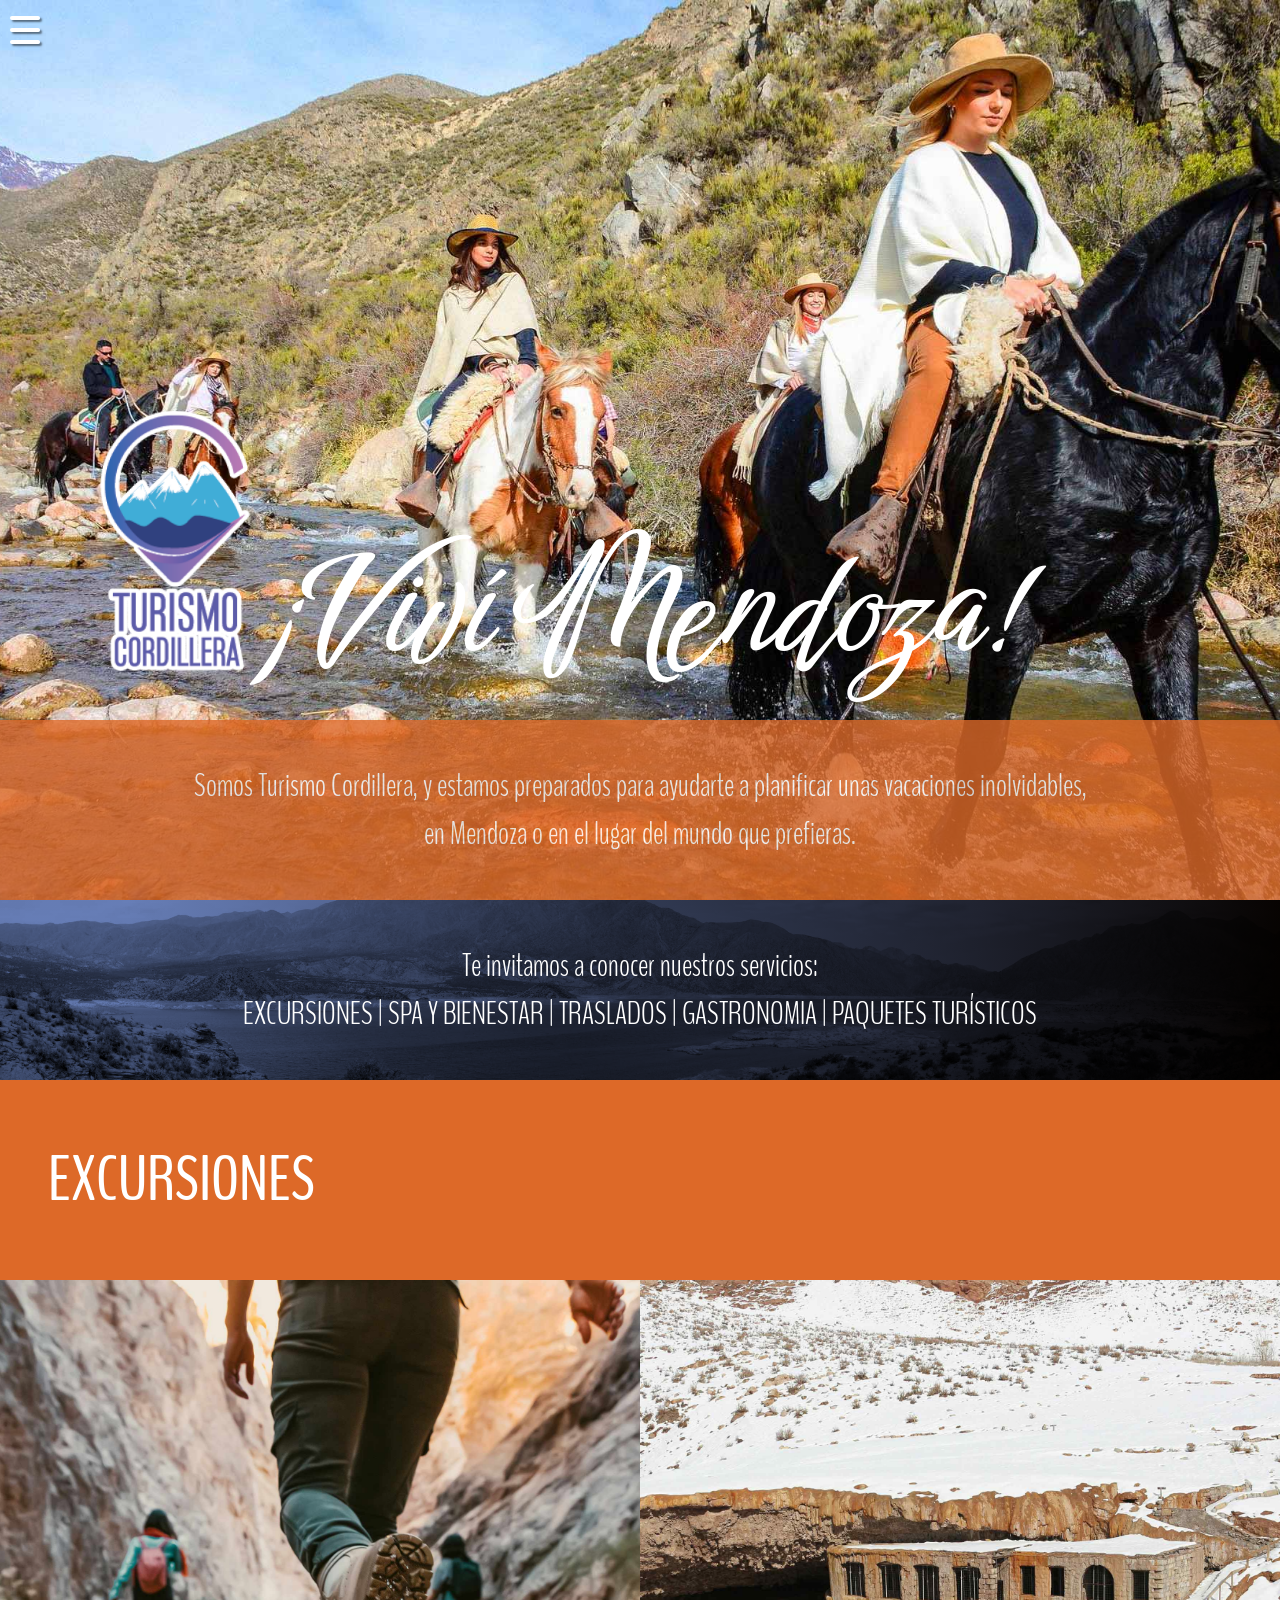
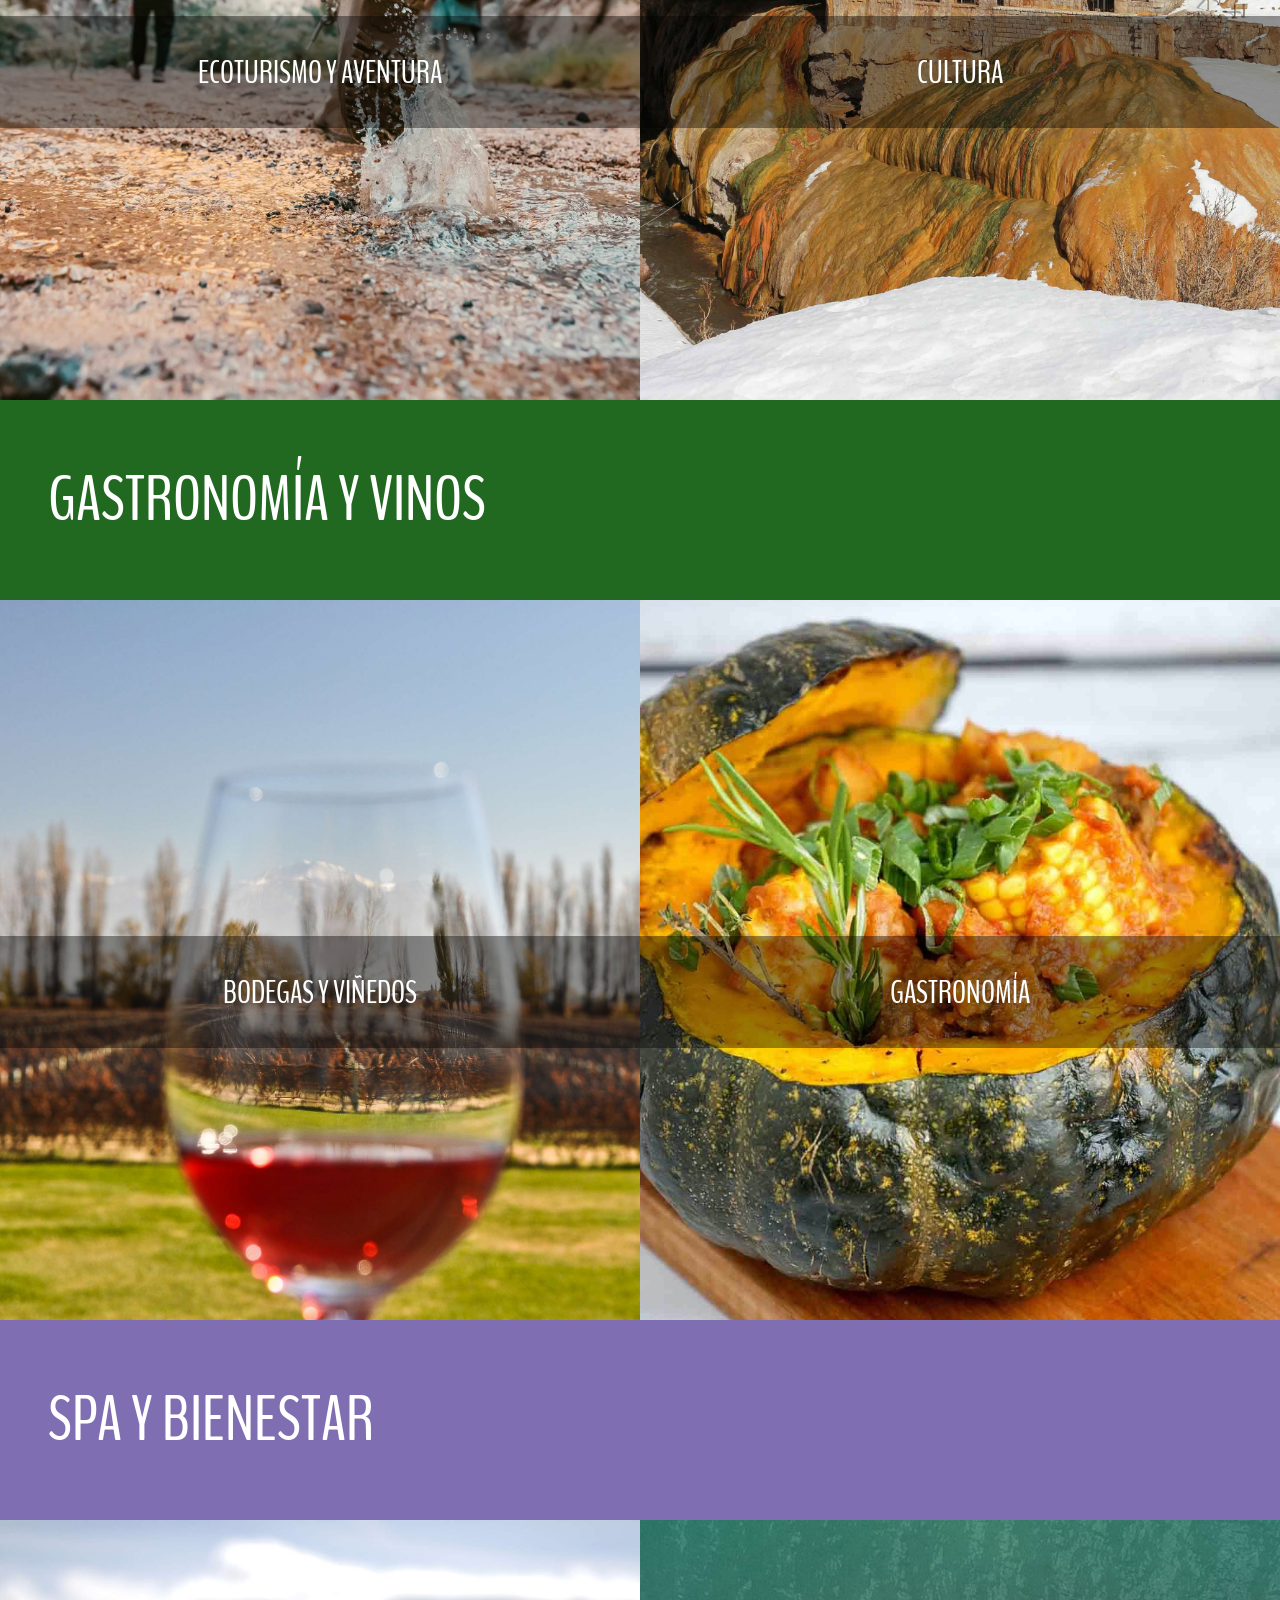
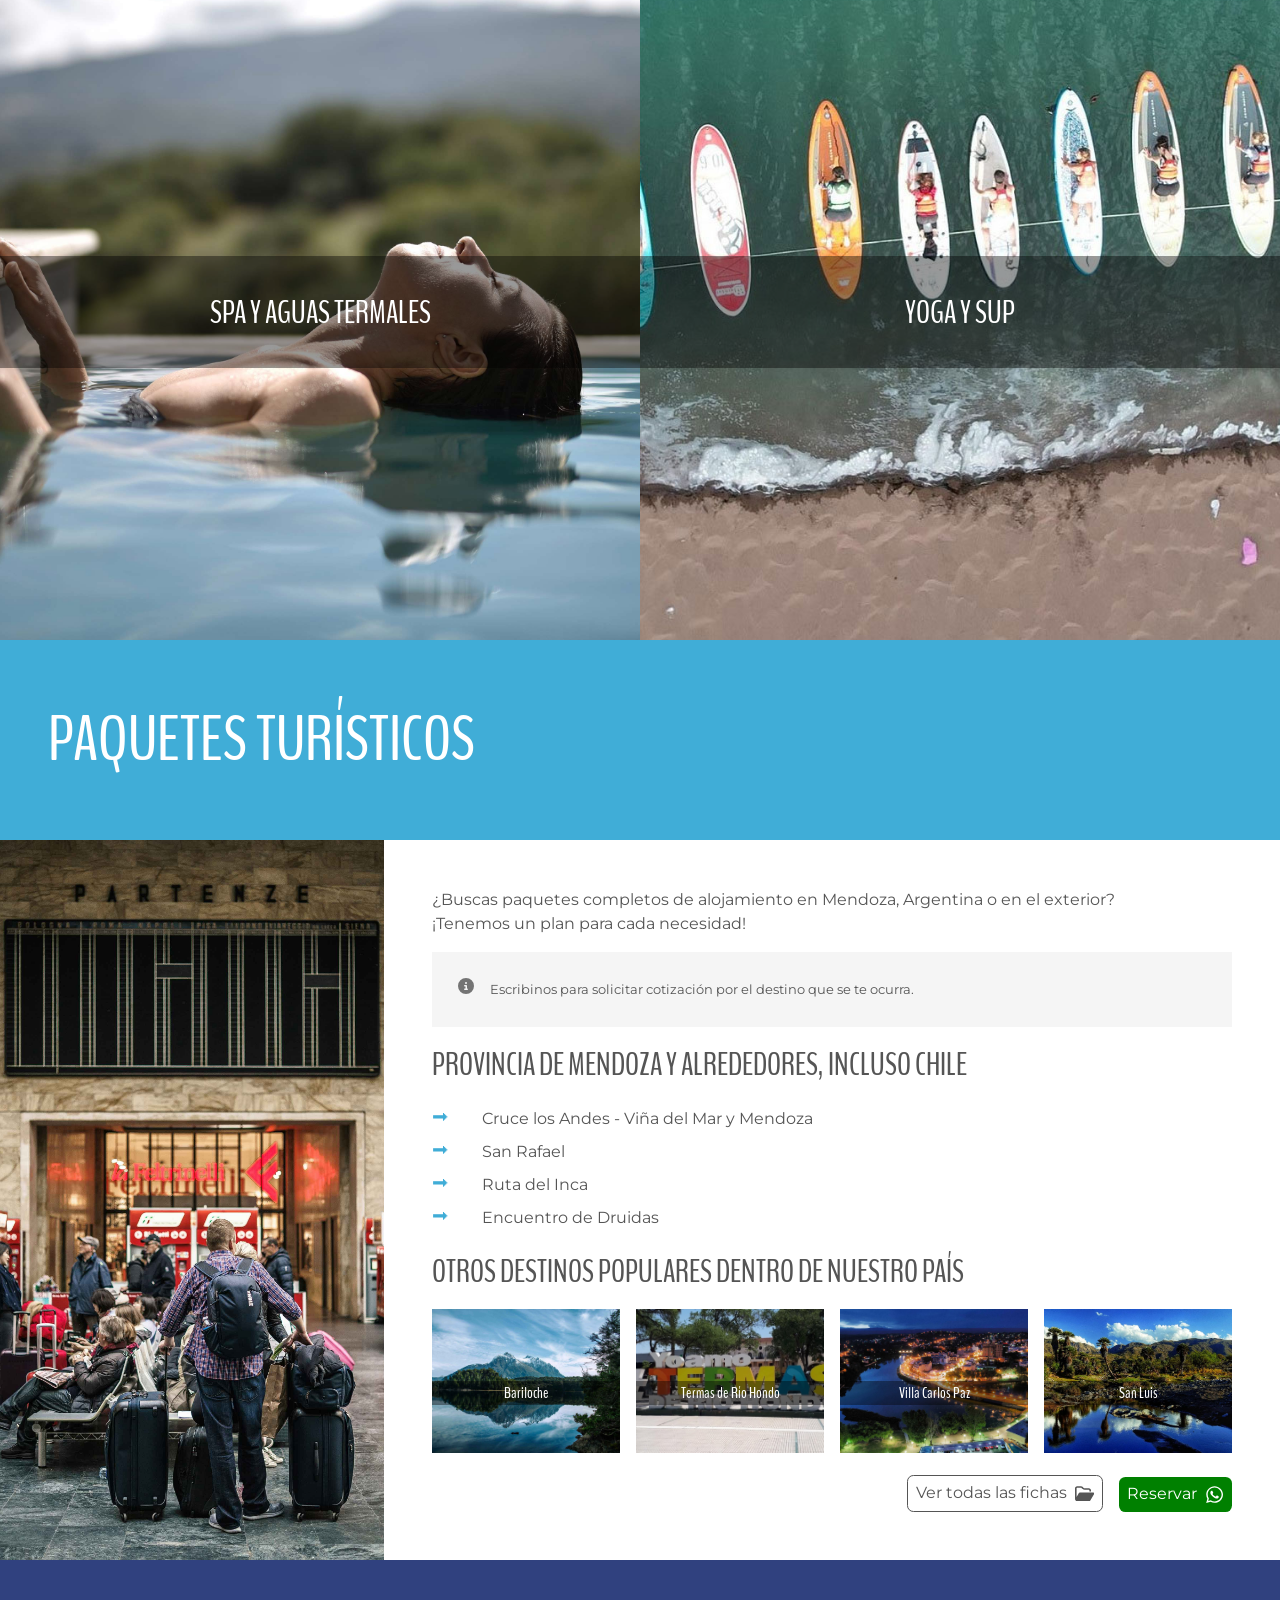
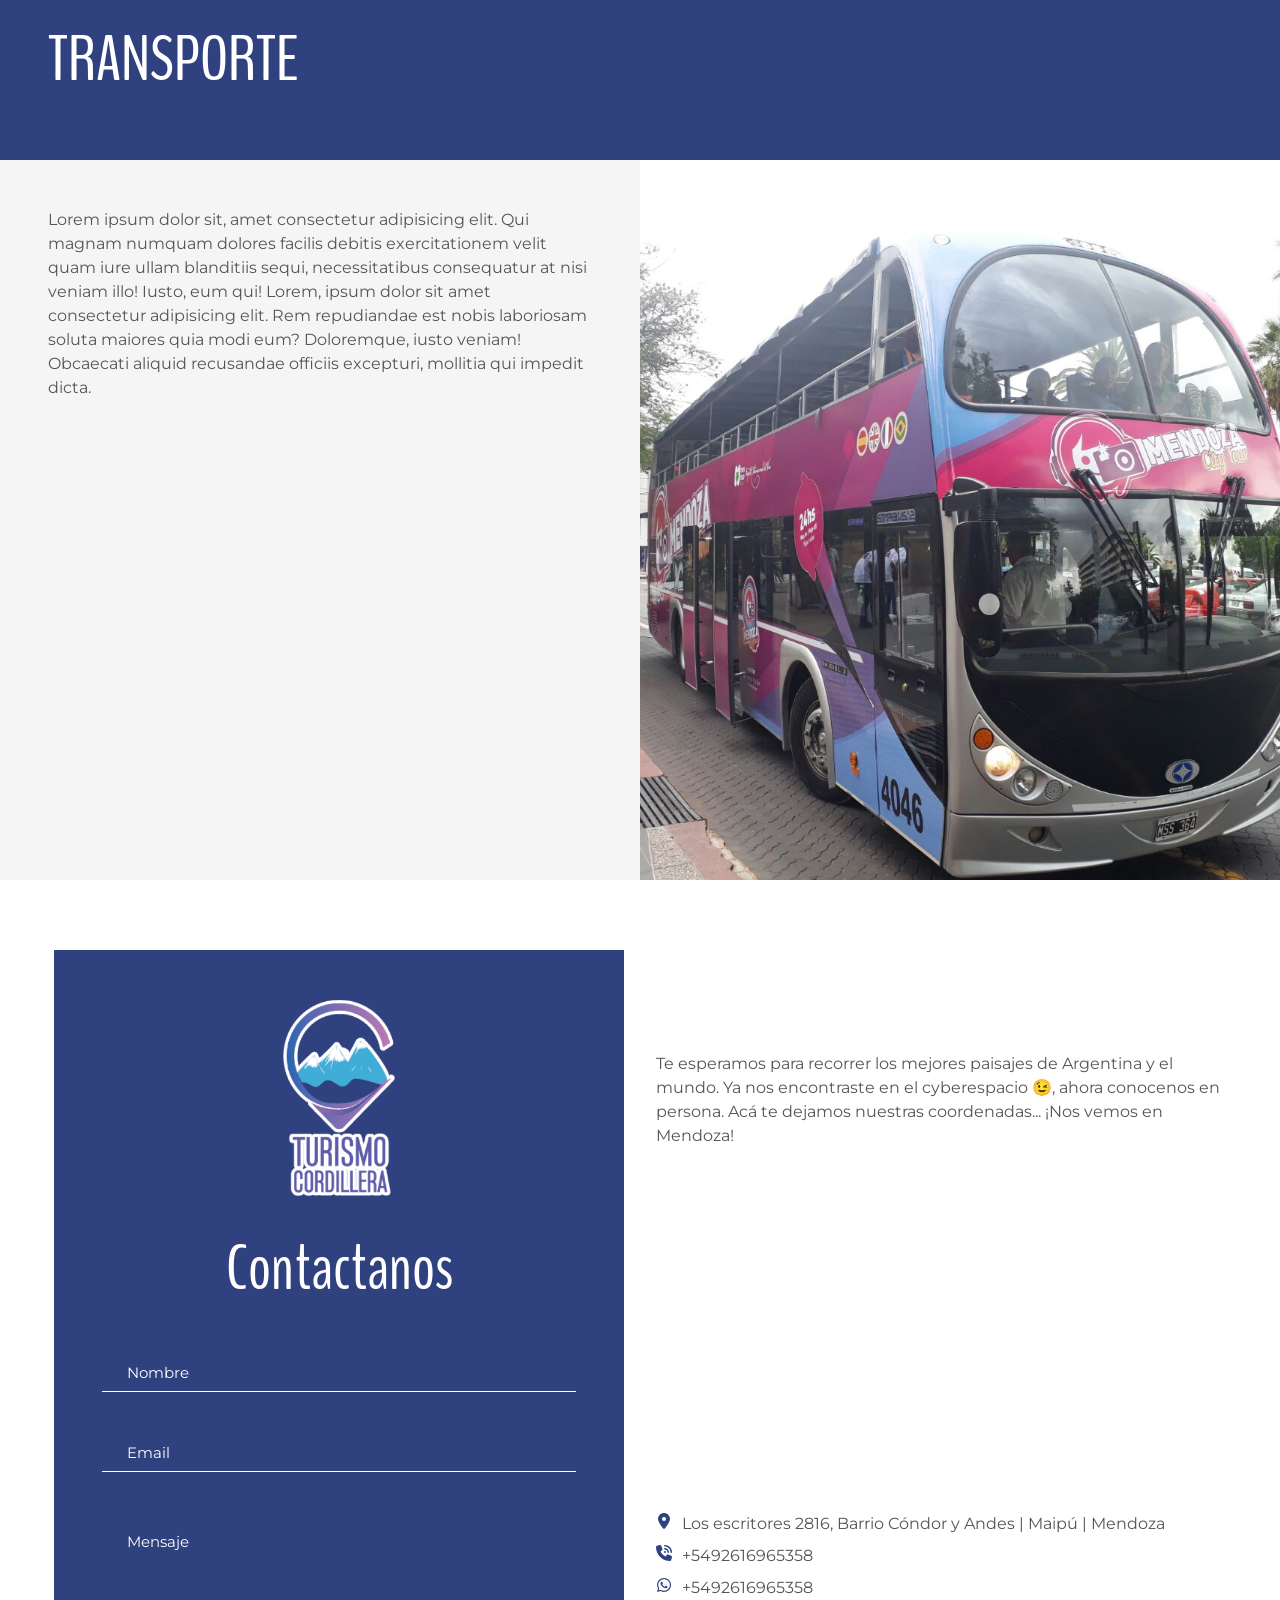
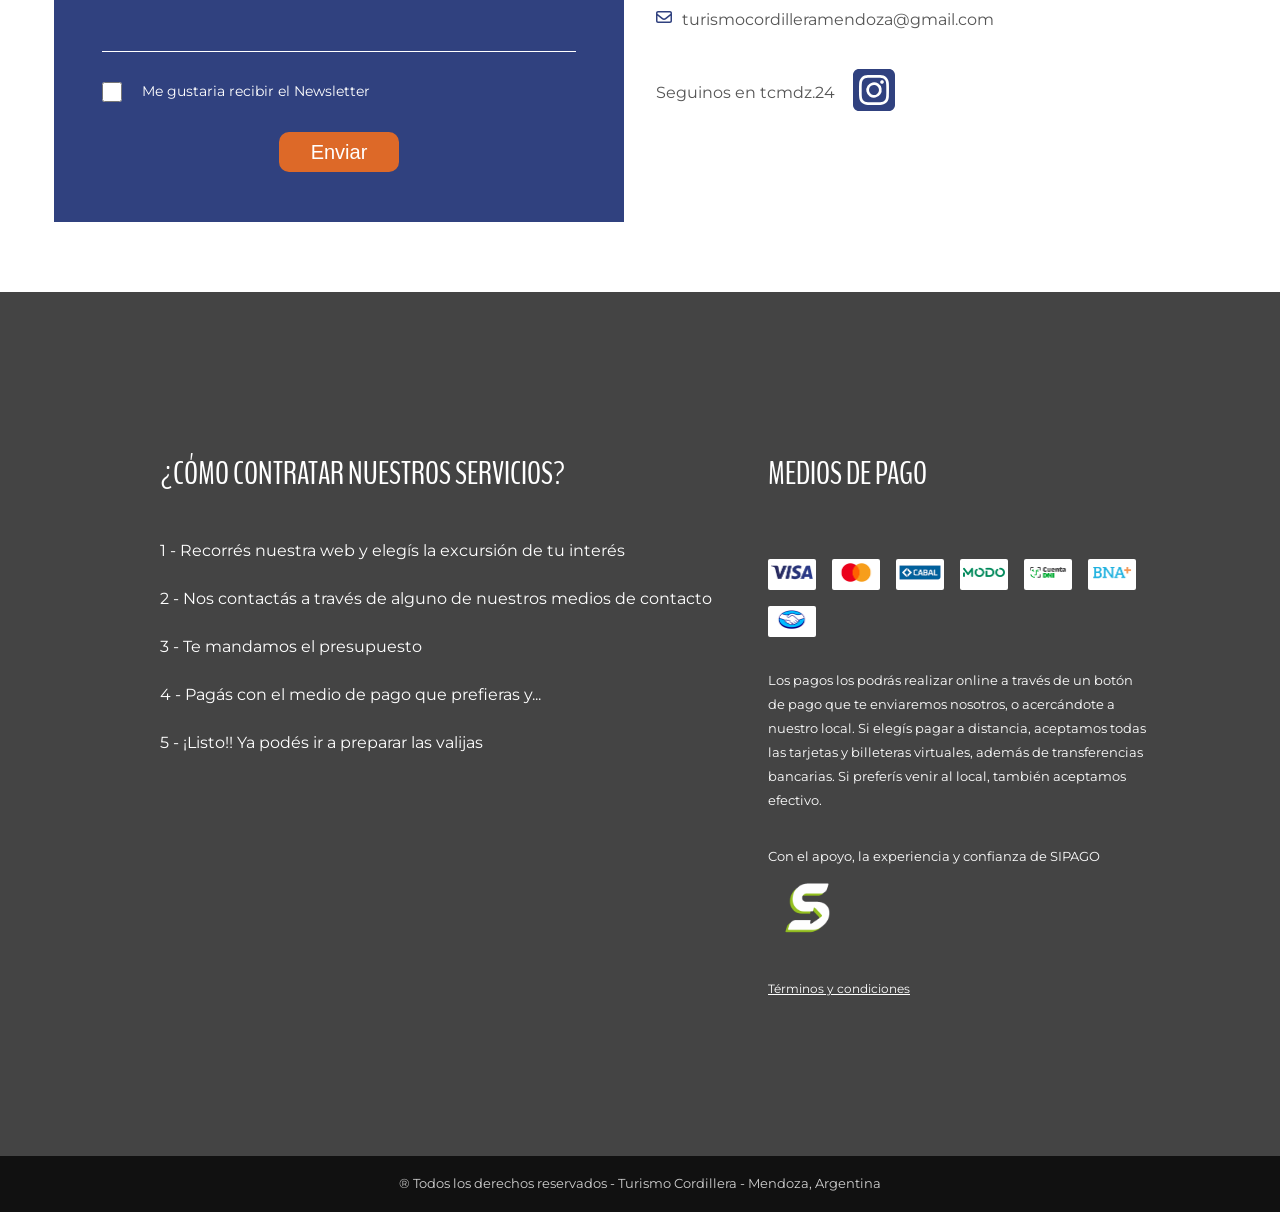
<file: TurismoCordillera-mobile/index.html>
<!DOCTYPE html>
<html lang="en">

<head>
    <meta charset="UTF-8">
    <meta name="viewport" content="width=device-width, initial-scale=1.0">
    <link rel="preconnect" href="https://fonts.googleapis.com">
    <link rel="preconnect" href="https://fonts.gstatic.com" crossorigin>
    <link
        href="https://fonts.googleapis.com/css2?family=BenchNine:wght@300;400;700&family=Montserrat&family=Birthstone+Bounce:wght@400;500&display=swap"
        rel="stylesheet">
    <title>Turismo Cordillera</title>
    <link rel="stylesheet" href="./styles/general.css">
    <link rel="stylesheet" href="./styles/index.css">
</head>

<body>

    <nav class="modal-menu" id="modal-menu">
        <div class="cerrar-menu" id="cerrar-menu">
            <div></div>
            <div></div>
        </div>
        <ul class="nav">
            <li><a href="#top">inicio</a></li>
            <li><a href="#excursiones">excursiones</a></li>
            <li><a href="#gastronomia"></i>gastronomía</a></li>
            <li><a href="#spa">spa</a></li>
            <li><a href="#paquetes">paquetes</a></li>
            <li><a href="#traslados">transporte</a></li>
            <li><a href="#contacto">contacto</a></li>
        </ul>
    </nav>

    <div class="container" id="top">
        <div class="abrir-menu" id="abrir-menu">
            <div></div>
            <div></div>
            <div></div>
        </div>

        <section class="hero">
            <div class="hero__item hero__item-sup">
                <h1>¡Viví Mendoza!</h1>
            </div>
            <div class="hero__item hero__item-inf">

                <p>Somos Turismo Cordillera, y estamos preparados para ayudarte a planificar unas vacaciones
                    inolvidables, <br>en Mendoza o en el lugar del mundo que prefieras.</p>

            </div>
        </section>
        <section class="intro">
            <div class="intro__content">
                <p>Te invitamos a conocer nuestros servicios:</p>
                <p><a href="#excursiones">EXCURSIONES</a> | <a href="#spa">SPA Y BIENESTAR</a> | <a
                        href="#traslados">TRASLADOS</a> | <a href="#gastronomia">GASTRONOMIA</a> | <a
                        href="#paquetes">PAQUETES
                        TURÍSTICOS</a></p>
            </div>
        </section>
        <div id="subir" class="invisible">
            <a href="#top" role="button" aria-label="Scroll to top">
                <svg class="icon">
                    <use href="./assets/icons/iconos.svg#icon-chevron"
                        xlink:href="./assets/icons/iconos.svg#icon-chevron"></use>
                </svg>
            </a>
        </div>
        <!-- ================EXCURSIONES ====================-->
        <section class="apartados" id="excursiones">
            <div class="apartados__titulo apartados__titulo-excursiones">
                <h2>EXCURSIONES</h2>
            </div>
            <div class="apartados__cajas">
                <!-- ================ECOTURISMO Y AVENTURA - ABRE VENTANA DE LA DERECHA ====================-->
                <div class="apartados__item apartados__overlay apartados__item--izquierda trecking">
                    <div class="apartados__h3">
                        <h3>Ecoturismo y aventura</h3>
                    </div>
                    <div class="item__overlay">
                        <div class="icono"><svg class="icon icon-footprints">
                                <use href="./assets/icons/iconos.svg#icon-footprints"
                                    xlink:href="./assets/icons/iconos.svg#icon-footprints"></use>
                            </svg></div>
                        <p>Recorré hermosos senderos y enfrentá nuevos desafíos en la naturaleza con nuestras
                            excursiones de trekking y aventura.</p>
                        <div class="vermas__p--derecha"><button class="vermas vermas__derecha" id="vertrecking">Ver
                                más [+]</button>
                        </div>
                    </div>
                </div>
                <!-- ================EXCURSIOONES > CULTURA - ABRE VENTANA DE LA IZQUIERDA ====================-->
                <div class="apartados__item apartados__overlay apartados__item--derecha cultura">
                    <div class="apartados__h3">
                        <h3>Cultura</h3>
                    </div>
                    <div class="item__overlay">
                        <div class="icono"><svg class="icon icon-history">
                                <use href="./assets/icons/iconos.svg#icon-history"
                                    xlink:href="./assets/icons/iconos.svg#icon-history"></use>
                            </svg></div>
                        <p>Reencontrate con el pasado mientras aprendés historia, geografía, geología, mineralogía...y
                            disfrutás
                            de los paisajes más sorprendentes.</p>
                        <div class="vermas__p--izquierda"><button class="vermas vermas__izquierda" id="vercultura">Ver
                                más
                                [+]</button>
                        </div>
                    </div>
                </div>
                <!-- ================ DETALLES CULTURA - VENTANA DE LA IZQUIERDA ====================-->

                <div class="apartados__extra vercultura extra__izquierda">
                    <div class="cerrar-extras" id="cerrar-extras">
                        <div></div>
                        <div></div>
                    </div>
                    <div class="apartados__extra--contenido">
                        <p>En el listado que sigue encontrarás las excursiones de un solo día. Aquellos recorridos que
                            incluyen una o más noches de alojamiento aparecen en "Paquetes Turísticos".</p>
                        <p class="small info"><svg class="folder">
                                <use href="./assets/icons/iconos.svg#icon-info"
                                    xlink:href="./assets/icons/iconos.svg#icon-info"></use>
                            </svg>Hacé click en la excursión que te interesa para ver la ficha
                            correspondiente.</p>
                        <ul>
                            <li><a rel="noopener noreferrer" target="_blank"
                                    href="https://docs.google.com/document/d/1QTIjjUMb-SVGVLUkw6hnvytuiX0GOrOh/edit">City
                                    Tour Mendoza</a></li>
                            <li><a rel="noopener noreferrer" target="_blank"
                                    href="https://docs.google.com/document/d/1nd1shpOw6LkZmBEwHxEle_gnjnVAFdAW/edit">Bus
                                    InterValles Pre cordillera - Luján de Cuyo</a></li>
                            <li><a rel="noopener noreferrer" target="_blank"
                                    href="https://docs.google.com/document/d/1zw3FylG-S0tJKa6XkmJi9de3nk1Lm8Be/edit">Bus
                                    InterValles Las Vegas - Cacheuta</a></li>
                            <li><a rel="noopener noreferrer" target="_blank"
                                    href="https://docs.google.com/document/d/1WAwQ0Wom3ybbmC1BHQhDgyQM1hXCOupD/edit">Bus
                                    InterValles El Salto -
                                    Cacheuta</a>
                            </li>
                            <li><a rel="noopener noreferrer" target="_blank"
                                    href="https://docs.google.com/document/d/1msOwjvLVAOSvfDsOlDJlycKGIPFAv3s6/edit">Bus
                                    InterValles Cacheuta -
                                    Potrerillos</a></li>
                            <li><a rel="noopener noreferrer" target="_blank"
                                    href="https://docs.google.com/document/d/1dhyoMI0nw-dq3rgwtNQnC-NyX72qUWSN/edit">Eco
                                    Huerta Hunuc Huar</a></li>

                            <li><a rel="noopener noreferrer" target="_blank"
                                    href="https://docs.google.com/document/d/1fMXFS7m5a6pJzIiAEQcOPeMXXGBnttWo/edit">Programa
                                    Huarpe Milcayac</a></li>
                            <li><a rel="noopener noreferrer" target="_blank"
                                    href="https://docs.google.com/document/d/1OErmTJGd-EamfRTlaIkkK1huuqh8N9yl/edit">San
                                    Juan Cultural</a></li>
                            <li><a rel="noopener noreferrer" target="_blank"
                                    href="https://docs.google.com/document/d/1xz0YABx-7UxkfP6I6_8vAPUjZDlzB6RN/edit">San
                                    Rafael Cultural</a></li>
                            <li><a rel="noopener noreferrer" target="_blank"
                                    href="https://docs.google.com/document/d/1nhTU1OKB_Gx5-lxLyRXqy8AkgJTuIX16/edit">Uspallata,
                                    Minas de Paramillos y
                                    Villavicencio</a></li>
                            <li><a rel="noopener noreferrer" target="_blank"
                                    href="https://docs.google.com/document/d/1lkLWmLp0rrXOLzEE4rzXHd0jt1BoEK3P/edit">Valles
                                    de Malargüe</a></li>

                            <li><a rel="noopener noreferrer" target="_blank"
                                    href="https://docs.google.com/document/d/1dizxHhOSpeaDrWd_LNYCYRQlDScZzsxS/edit">Mediodía
                                    en Villavicencio</a></li>
                            <li><a rel="noopener noreferrer" target="_blank"
                                    href="https://docs.google.com/document/d/1DmHKsr3_d9lO-fAqXJl2QWCwREBPCY8c/edit">Castillos
                                    de Pincheira</a></li>
                        </ul>
                        <div class="fichas">
                            <p class="notas"><a rel="noopener noreferrer" target="_blank"
                                    href="https://drive.google.com/drive/folders/1bpO7lQUr_zkOL75_ZAaX3Yo5R6k7Ue2E">
                                    Ver todas las fichas<svg class="folder">
                                        <use href="./assets/icons/iconos.svg#icon-fichas"
                                            xlink:href="./assets/icons/iconos.svg#icon-fichas"></use>
                                    </svg>
                                </a></p>
                            <p class="notas"><a href="https://wa.me/5492616965358">
                                    Reservar<svg class="whatsapp">
                                        <use href="./assets/icons/iconos.svg#icon-whatsapp"
                                            xlink:href="./assets/icons/iconos.svg#icon-whatsapp"></use>
                                    </svg>
                                </a></p>
                        </div>
                    </div>

                </div>
                <!-- ================ DETALLES TRECKING - VENTANA DE LA DERECHA ====================-->
                <div class="apartados__extra vertrecking extra__derecha">
                    <div class="cerrar-extras" id="cerrar-extras">
                        <div></div>
                        <div></div>
                    </div>
                    <div class="apartados__extra--contenido">
                        <p class="small info">Hacé click en la excursión que te interesa para ver la ficha
                            correspondiente.</p>
                        <ul>
                            <li><a rel="noopener noreferrer" target="_blank"
                                    href="https://docs.google.com/document/d/1JhiiM11qMMpwG2PE0ESM6n4JonjqCiOo/edit">Excursión
                                    Villavicencio Andestruck</a></li>
                            <li><a rel="noopener noreferrer" target="_blank"
                                    href="https://docs.google.com/document/d/1CS6HCauQEV_gO8kCrnZYMlg73Cz8HWLH/edit">Caverna
                                    de las Brujas, Cascada Manqui Malal y Volcán Malacara</a></li>
                            <li><a rel="noopener noreferrer" target="_blank"
                                    href="https://docs.google.com/document/d/1qi4U00yGa-gbSl8a-lKD3OZXo3_YpjS0/edit">Día
                                    de Playa en el corazón de la cordillera</a></li>

                            <li><a rel="noopener noreferrer" target="_blank"
                                    href="https://docs.google.com/document/d/1rW0YaamCoeOSVUeB5rcy18s9RciN0sRX/edit">Multiaventura
                                    rappel Cacheuta + Cabalgata</a></li>
                            <li><a rel="noopener noreferrer" target="_blank"
                                    href="https://docs.google.com/document/d/1FcQIgh6EZQKEkLZ-iiaXp4OQOFfEto9r/edit">Experiencia
                                    4x4</a></li>
                            <li><a rel="noopener noreferrer" target="_blank"
                                    href="https://docs.google.com/document/d/18w9m9vuzXVBM5MMPbLg4Q_wJwThbR2c9/edit">Payunia
                                    4x4</a></li>
                            <li><a rel="noopener noreferrer" target="_blank"
                                    href="https://docs.google.com/document/d/10sGcvjha5hTRKSZtIqNC9X-FefxP7qVg/edit">Pesca
                                    con mosca</a></li>
                            <li><a rel="noopener noreferrer" target="_blank"
                                    href="https://docs.google.com/document/d/1L6LnzLm2hz3zf0puXLvQm4ha-uIK9zwH/edit">Volcán
                                    Malacara y Laguna de Llancanelo</a></li>
                            <li><a rel="noopener noreferrer" target="_blank"
                                    href="https://docs.google.com/document/d/1eQfzrkMf1gRLLj1_U_jWBeTzRRsWF03E/edit">Treck
                                    Adolfo Calle & Stepanek</a></li>
                            <li><a rel="noopener noreferrer" target="_blank"
                                    href="https://docs.google.com/document/d/1Iq0F5aGiXBVdSvkPQSAYk3zGxSuM8-VU/edit#heading=h.gjdgxs">Cordón
                                    del plata</a></li>
                            <li><a rel="noopener noreferrer" target="_blank"
                                    href="https://docs.google.com/document/d/1rfKWwGkHVJ7IHupDFjgwhTbK7HYgJ-X_/edit">Cabalgata
                                    al atardecer</a></li>
                            <li><a rel="noopener noreferrer" target="_blank"
                                    href="https://docs.google.com/document/d/1YCxQy81cU9xObdUq61e3preYHQR3w3G1/edit">Pampa
                                    del Melocotón a caballo</a>
                            </li>
                            <li><a rel="noopener noreferrer" target="_blank"
                                    href="https://docs.google.com/document/d/1E8g6IlaHW68fL4BjRxdNqckzhzzxcu_w/edit">Malargüe
                                    con cabalgata o
                                    trekking</a></li>
                        </ul>
                        <div class="fichas">
                            <p class="notas"><a rel="noopener noreferrer" target="_blank"
                                    href="https://drive.google.com/drive/folders/1bpO7lQUr_zkOL75_ZAaX3Yo5R6k7Ue2E">
                                    Ver todas las fichas<svg class="folder">
                                        <use href="./assets/icons/iconos.svg#icon-fichas"
                                            xlink:href="./assets/icons/iconos.svg#icon-fichas"></use>
                                    </svg>
                                </a></p>
                            <p class="notas"><a href="https://wa.me/5492616965358">
                                    Reservar<svg class="whatsapp">
                                        <use href="./assets/icons/iconos.svg#icon-whatsapp"
                                            xlink:href="./assets/icons/iconos.svg#icon-whatsapp"></use>
                                    </svg>
                                </a></p>
                        </div>
                    </div>
                </div>


            </div>

        </section>
        <!-- ================ GASTRONOMIA ====================-->
        <section class="apartados" id="gastronomia">
            <div class="apartados__titulo apartados__titulo-gastronomia">
                <h2>GASTRONOM&Iacute;A Y VINOS</h2>
            </div>
            <div class="apartados__cajas">
                <!-- ================ GASTRONOMIA > BODEGAS - ABRE VENTANA DE LA DERECHA - ICONO WINEBOTTLE ====================-->
                <div class="apartados__item apartados__overlay bodegas">
                    <div class="apartados__h3">
                        <h3>bodegas y viñedos</h3>
                    </div>
                    <div class="item__overlay">
                        <div class="icono"><svg class="icon icon-winebottle">
                                <use href="./assets/icons/iconos.svg#icon-winebottle"
                                    xlink:href="./assets/icons/iconos.svg#icon-winebottle"></use>
                            </svg></div>
                        <p>Embriaga tus sentidos con los maravillosos aromas, colores y sabores que sólo los vinos de
                            Mendoza pueden ofrecer.</p>
                        <div class="vermas__p--derecha"><button class="vermas vermas__derecha" id="verbodegas">Ver
                                más [+]</button>
                        </div>
                    </div>
                </div>
                <!-- ================ GASTRONOMIA > GASTRONOMIA - ABRE VENTANA DE LA IZQUIERDA - ICONO FOOD ====================-->
                <div class="apartados__item apartados__overlay gastronomia">
                    <div class="apartados__h3">
                        <h3>gastronomía</h3>
                    </div>
                    <div class="item__overlay">
                        <div class="icono"><svg class="icon icon-food">
                                <use href="./assets/icons/iconos.svg#icon-food"
                                    xlink:href="./assets/icons/iconos.svg#icon-food"></use>
                            </svg></div>
                        <p>Descubrí las excursiones en las que podrás deleitarte con los platos y sabores de la
                            gastronomía
                            mendocina.</p>
                        <div class="vermas__p--izquierda"><button class="vermas vermas__izquierda" id="vercomidas">Ver
                                más [+]</button>
                        </div>
                    </div>
                </div>
                <!-- ================ DETALLES COMIDA - VENTANA DE LA IZQUIERDA ====================-->
                <div class="apartados__extra vercomidas extra__izquierda">
                    <div class="cerrar-extras" id="cerrar-extras">
                        <div></div>
                        <div></div>
                    </div>
                    <div class="apartados__extra--contenido">
                        <p>Las siguientes excursiones incluyen almuerzos, meriendas o cenas con menúes tradicionales.
                        </p>
                        <p class="small info"><svg class="folder">
                                <use href="./assets/icons/iconos.svg#icon-info"
                                    xlink:href="./assets/icons/iconos.svg#icon-info"></use>
                            </svg>Hacé click en la excursión que te interesa para ver la ficha
                            correspondiente.</p>
                        <ul>
                            <li><a rel="noopener noreferrer" target="_blank"
                                    href="https://docs.google.com/document/d/1rfKWwGkHVJ7IHupDFjgwhTbK7HYgJ-X_/edit">Cabalgata
                                    al atardecer</a></li>
                            <li><a rel="noopener noreferrer" target="_blank"
                                    href="https://docs.google.com/document/d/1rW0YaamCoeOSVUeB5rcy18s9RciN0sRX/edit">Excursión
                                    Valles y Termas</a></li>
                            <li><a rel="noopener noreferrer" target="_blank"
                                    href="https://docs.google.com/document/d/13WTriSndxmn47qZ0fGdkZB5OnBTGmehN/edit">Full
                                    day bodegas con almuerzo</a>
                            </li>
                            <li><a rel="noopener noreferrer" target="_blank"
                                    href="https://docs.google.com/document/d/1M3kqBmgBeNm1UlsZ8HkI91IClv32bZqN/edit">Vino
                                    y pesca</a></li>
                        </ul>
                        <div class="fichas">
                            <p class="notas"><a rel="noopener noreferrer" target="_blank"
                                    href="https://drive.google.com/drive/folders/1bpO7lQUr_zkOL75_ZAaX3Yo5R6k7Ue2E">
                                    Ver todas las fichas<svg class="folder">
                                        <use href="./assets/icons/iconos.svg#icon-fichas"
                                            xlink:href="./assets/icons/iconos.svg#icon-fichas"></use>
                                    </svg>
                                </a></p>
                            <p class="notas"><a href="https://wa.me/5492616965358">
                                    Reservar<svg class="whatsapp">
                                        <use href="./assets/icons/iconos.svg#icon-whatsapp"
                                            xlink:href="./assets/icons/iconos.svg#icon-whatsapp"></use>
                                    </svg>
                                </a></p>
                        </div>
                    </div>

                </div>
                <!-- ================ DETALLES BODEGA - VENTANA DE LA DERECHA ====================-->
                <div class="apartados__extra verbodegas extra__derecha">
                    <div class="cerrar-extras" id="cerrar-extras">
                        <div></div>
                        <div></div>
                    </div>
                    <div class="apartados__extra--contenido">
                        <p class="small info">Hacé click en la excursión que te interesa para ver la ficha
                            correspondiente</p>
                        <ul>
                            <li><a rel="noopener noreferrer" target="_blank"
                                    href="https://docs.google.com/document/d/1JhiiM11qMMpwG2PE0ESM6n4JonjqCiOo/edit">Excursión
                                    Villavicencio Andestruck</a></li>
                            <li><a rel="noopener noreferrer" target="_blank"
                                    href="https://docs.google.com/document/d/1o6d2RHAFVI6Ao8_ZU6NodC6kSAH3Ip2_/edit">Caminos
                                    del vino</a></li>
                            <li><a rel="noopener noreferrer" target="_blank"
                                    href="https://docs.google.com/document/d/13WTriSndxmn47qZ0fGdkZB5OnBTGmehN/edit">Full
                                    day bodegas con almuerzo</a>
                            </li>
                            <li><a rel="noopener noreferrer" target="_blank"
                                    href="https://docs.google.com/document/d/1qH1OSsmNgKV5Ls76MZx0faIGpemHo_Qq/edit">“Bike
                                    & Tasting” bodega Familia
                                    Zuccardi</a></li>
                            <li><a rel="noopener noreferrer" target="_blank"
                                    href="https://docs.google.com/document/d/1M3kqBmgBeNm1UlsZ8HkI91IClv32bZqN/edit">Vino
                                    y pesca</a></li>
                        </ul>
                        <div class="fichas">
                            <p class="notas"><a rel="noopener noreferrer" target="_blank"
                                    href="https://drive.google.com/drive/folders/1bpO7lQUr_zkOL75_ZAaX3Yo5R6k7Ue2E">
                                    Ver todas las fichas<svg class="folder">
                                        <use href="./assets/icons/iconos.svg#icon-fichas"
                                            xlink:href="./assets/icons/iconos.svg#icon-fichas"></use>
                                    </svg>
                                </a></p>
                            <p class="notas"><a href="https://wa.me/5492616965358">
                                    Reservar<svg class="whatsapp">
                                        <use href="./assets/icons/iconos.svg#icon-whatsapp"
                                            xlink:href="./assets/icons/iconos.svg#icon-whatsapp"></use>
                                    </svg>
                                </a></p>
                        </div>
                    </div>
                </div>
            </div>
        </section>
        <!-- ================ SPA Y BIENESTAR ====================-->
        <section class="apartados" id="spa">
            <div class="apartados__titulo apartados__titulo-spa">
                <H2>SPA Y BIENESTAR</H2>
            </div>
            <div class="apartados__cajas">
                <!-- ================ SPA Y TERMAS - ABRE VENTANA DE LA DERECHA - ICON SPA ====================-->
                <div class="apartados__item apartados__overlay spa">
                    <div class="apartados__h3">
                        <h3>SPA Y AGUAS TERMALES</h3>
                    </div>
                    <div class="item__overlay">
                        <div class="icono"><svg class="icon icon-spa">
                                <use href="./assets/icons/iconos.svg#icon-spa"
                                    xlink:href="./assets/icons/iconos.svg#icon-spa"></use>
                            </svg></div>
                        <p>Relajate y viví el mejor descanso vacacional con nuestras visitas a termas y días de spa.</p>
                        <div class="vermas__p--derecha"><button class="vermas vermas__derecha" id="verspa">Ver
                                más [+]</button>
                        </div>
                    </div>

                </div>
                <!-- ================ SUP - ABRE VENTANA DE LA IZQUIERDA - ICON WATER ====================-->
                <div class="apartados__item apartados__overlay sup">
                    <div class="apartados__h3">
                        <h3>yoga y SUP</h3>
                    </div>
                    <div class="item__overlay">
                        <div class="icono"><svg class="icon icon-water">
                                <use href="./assets/icons/iconos.svg#icon-water"
                                    xlink:href="./assets/icons/iconos.svg#icon-water"></use>
                            </svg></div>
                        <p>Conectate con tu yo interior, descansá y renovate con nuestras jornadas de yoga en parajes
                            naturales y con guías experimentados.</p>
                        <div class="vermas__p--izquierda"><button class="vermas vermas__izquierda" id="versup">Ver
                                más [+]</button>
                        </div>
                    </div>
                </div>

                <!-- ================ DETALLES SUP - VENTANA DE LA IZQUIERDA ====================-->
                <div class="apartados__extra versup extra__izquierda">
                    <div class="cerrar-extras" id="cerrar-extras">
                        <div></div>
                        <div></div>
                    </div>
                    <div class="apartados__extra--contenido">
                        <p class="small info"><svg class="folder">
                                <use href="./assets/icons/iconos.svg#icon-info"
                                    xlink:href="./assets/icons/iconos.svg#icon-info"></use>
                            </svg>Hacé click en la excursión que te interesa para ver la ficha
                            correspondiente.</p>
                        <ul>

                            <li><a rel="noopener noreferrer" target="_blank"
                                    href="https://docs.google.com/document/d/1G3MQRLoXbK7--MGBLfHH7Ew1WaJUlTE6/edit">Yoga
                                    en el Hotel Spa
                                </a></li>
                            <li><a rel="noopener noreferrer" target="_blank"
                                    href="https://docs.google.com/document/d/1vM5JN8PICSFA5fit-_XWpqvfS8WBWSZq/edit">Yoga
                                    en el Refugio de Las Vegas</a></li>
                            <li><a rel="noopener noreferrer" target="_blank"
                                    href="https://docs.google.com/document/d/1GaLZoVlO2brnM0cxXDgI-TRQ8hpVWE3C/edit">Terapia
                                    Danza del Movimiento Hotel Spa</a>
                            </li>
                            <li><a rel="noopener noreferrer" target="_blank"
                                    href="https://docs.google.com/document/d/1m7_qMmrB9GO7FUXWy2fjnpDo76cysCif/edit">Yoga
                                    SUP full day Potrerillos / Cacheuta</a></li>
                            <li><a rel="noopener noreferrer" target="_blank"
                                    href="https://docs.google.com/document/d/130NNkWotBbd184SUYfuSgxxvsCnU84pi/edit">Yoga
                                    SUP: yoga, paddle y
                                    meditación</a></li>
                            <li><a rel="noopener noreferrer" target="_blank"
                                    href="https://docs.google.com/document/d/1skXpRX_i0WZTFzlmW1_bTUDp9r7sr3M1/edit#heading=h.gjdgxs">Yoga
                                    integral en la montaña</a>
                            </li>
                        </ul>
                        <div class="fichas">
                            <p class="notas"><a rel="noopener noreferrer" target="_blank"
                                    href="https://drive.google.com/drive/folders/1bpO7lQUr_zkOL75_ZAaX3Yo5R6k7Ue2E">
                                    Ver todas las fichas<svg class="folder">
                                        <use href="./assets/icons/iconos.svg#icon-fichas"
                                            xlink:href="./assets/icons/iconos.svg#icon-fichas"></use>
                                    </svg>
                                </a></p>
                            <p class="notas"><a href="https://wa.me/5492616965358">
                                    Reservar<svg class="whatsapp">
                                        <use href="./assets/icons/iconos.svg#icon-whatsapp"
                                            xlink:href="./assets/icons/iconos.svg#icon-whatsapp"></use>
                                    </svg>
                                </a></p>
                        </div>
                    </div>

                </div>
                <!-- ================ DETALLES SPA - VENTANA DE LA DERECHA ====================-->
                <div class="apartados__extra verspa extra__derecha">
                    <div class="cerrar-extras" id="cerrar-extras">
                        <div></div>
                        <div></div>
                    </div>
                    <div class="apartados__extra--contenido">
                        <p class="small info">Hacé click en la excursión que te interesa para ver la ficha
                            correspondiente</p>
                        <ul>
                            <li><a rel="noopener noreferrer" target="_blank"
                                    href="https://docs.google.com/document/d/16iE_pxP_eju-njrOobyeSh0btG8NKaVB/edit">Baño
                                    Gong en la tarde de TermaSpa</a></li>
                            <li><a rel="noopener noreferrer" target="_blank"
                                    href="https://docs.google.com/document/d/1rW0YaamCoeOSVUeB5rcy18s9RciN0sRX/edit">Excursión
                                    Valles y Termas</a></li>
                            <li><a rel="noopener noreferrer" target="_blank"
                                    href="https://docs.google.com/document/d/1BeoNFSxCOZkyGdQ1SkACISEIlbT0gNTZ/edit">Circuito
                                    del Agua en Mendoza</a>
                            </li>
                            <li><a rel="noopener noreferrer" target="_blank"
                                    href="https://docs.google.com/document/d/1KXsdx4JFCdzwvF7WIh29krXAIuLaEtfm/edit">Termas
                                    del Cajón Grande</a></li>
                            <li><a rel="noopener noreferrer" target="_blank"
                                    href="https://docs.google.com/document/d/1U3-PWOhJYibNZ8cFytYUfV5UsdS8G57V/edit">Relajación
                                    termal en Cacheuta</a>
                            </li>
                            <li><a rel="noopener noreferrer" target="_blank"
                                    href="https://docs.google.com/document/d/1tNeM_VGJBPu0Q2p3YVDlovUp1te-rJZs/edit">Termas
                                    El Sosneado</a></li>
                        </ul>
                        <div class="fichas">
                            <p class="notas"><a rel="noopener noreferrer" target="_blank"
                                    href="https://drive.google.com/drive/folders/1bpO7lQUr_zkOL75_ZAaX3Yo5R6k7Ue2E">
                                    Ver todas las fichas<svg class="folder">
                                        <use href="./assets/icons/iconos.svg#icon-fichas"
                                            xlink:href="./assets/icons/iconos.svg#icon-fichas"></use>
                                    </svg>
                                </a></p>
                            <p class="notas"><a href="https://wa.me/5492616965358">
                                    Reservar<svg class="whatsapp">
                                        <use href="./assets/icons/iconos.svg#icon-whatsapp"
                                            xlink:href="./assets/icons/iconos.svg#icon-whatsapp"></use>
                                    </svg>
                                </a></p>
                        </div>
                    </div>
                </div>

            </div>
        </section>
        <!-- ================ PAQUETES TURISTICOS ====================-->
        <section class="apartados" id="paquetes">
            <div class="apartados__titulo apartados__titulo-paquetes">
                <h2>PAQUETES TUR&Iacute;STICOS</h2>
            </div>
            <div class="apartados__cajas">
                <div class="apartados__item paquetes">
                </div>
                <div class="apartados__item cajas__info">
                    <p>¿Buscas paquetes completos de alojamiento en Mendoza, Argentina o en el exterior? <br>¡Tenemos un
                        plan para cada necesidad!</p>
                    <p class="small info"><svg class="folder">
                            <use href="./assets/icons/iconos.svg#icon-info"
                                xlink:href="./assets/icons/iconos.svg#icon-info"></use>
                        </svg>Escribinos para solicitar cotización por el destino que se te ocurra.</p>
                    <h3>Provincia de
                        Mendoza y alrededores, incluso Chile</h3>
                    <ul>
                        <li><a rel="noopener noreferrer" target="_blank"
                                href="https://docs.google.com/document/d/1FTvTpxZzFwZOt7tG3rmcvtIDzds4YSdL/edit">Cruce
                                los
                                Andes - Viña del Mar y
                                Mendoza</a></li>
                        <li><a rel="noopener noreferrer" target="_blank"
                                href="https://drive.google.com/drive/folders/1bpO7lQUr_zkOL75_ZAaX3Yo5R6k7Ue2E">San
                                Rafael</a></li>
                        <li><a rel="noopener noreferrer" target="_blank"
                                href="https://docs.google.com/document/d/1GYhlo-s-rCt-531hr7bplNXvGl3HuYD7/edit">Ruta
                                del
                                Inca</a></li>
                        <li><a rel="noopener noreferrer" target="_blank"
                                href="https://docs.google.com/document/d/1reIRizLRyHVO4tIabli-vBn4EbdZ1GtI/edit">Encuentro
                                de Druidas</a></li>
                    </ul>
                    <h3>otros destinos populares dentro de nuestro país</h3>
                    <div class="galeria">
                        <figure class="bari">
                            <figcaption>Bariloche</figcaption>
                        </figure>
                        <figure class="termasRH">
                            <figcaption>Termas de Río Hondo</figcaption>
                        </figure>
                        <figure class="carlospaz">
                            <figcaption>Villa Carlos Paz</figcaption>
                        </figure>
                        <figure class="sanluis">
                            <figcaption>San Luis</figcaption>
                        </figure>
                    </div>
                    <div class="fichas">
                        <p class="notas"><a rel="noopener noreferrer" target="_blank"
                                href="https://drive.google.com/drive/folders/1bpO7lQUr_zkOL75_ZAaX3Yo5R6k7Ue2E">
                                Ver todas las fichas<svg class="folder">
                                    <use href="./assets/icons/iconos.svg#icon-fichas"
                                        xlink:href="./assets/icons/iconos.svg#icon-fichas"></use>
                                </svg>
                            </a></p>
                        <p class="notas"><a href="https://wa.me/5492616965358">
                                Reservar<svg class="whatsapp">
                                    <use href="./assets/icons/iconos.svg#icon-whatsapp"
                                        xlink:href="./assets/icons/iconos.svg#icon-whatsapp"></use>
                                </svg>
                            </a></p>
                    </div>
                </div>
            </div>
        </section>
        <section class="apartados" id="traslados">
            <div class="apartados__titulo apartados__titulo-traslados">
                <h2>TRANSPORTE</h2>
            </div>
            <div class="apartados__cajas">
                <div class="apartados__item cajas__info">
                    <p>Lorem ipsum dolor sit, amet consectetur adipisicing elit. Qui magnam numquam dolores facilis
                        debitis exercitationem velit quam iure ullam blanditiis sequi, necessitatibus consequatur at
                        nisi veniam illo! Iusto, eum qui! Lorem, ipsum dolor sit amet consectetur adipisicing elit. Rem
                        repudiandae est nobis laboriosam soluta maiores quia modi eum? Doloremque, iusto veniam!
                        Obcaecati aliquid recusandae officiis excepturi, mollitia qui impedit dicta.</p>
                </div>
                <div class="apartados__item transporte">

                </div>
            </div>
        </section>
        <!--FOOTER-->
        <section class="contacto" id="contacto">
            <form action="https://formsubmit.co/turismocordilleramendoza@gmail.com" method="POST"
                class="form__contacto">
                <img src="./assets/logo-transparente.png" alt="" class="logo__footer">
                <h2>Contactanos</h2>
                <div class="div__input">
                    <div class="container__nombre">
                        <input type="text" name="Nombre" id="Nombre" required="">
                        <label for="Nombre" class="label__nombre">Nombre</label>
                    </div>
                    <div class="container__mail">
                        <input type="email" name="Email" id="Email" required="">
                        <label for="Email" class="label__mail">Email</label>
                    </div>
                    <div class="container__mensaje">
                        <input type="text" name="Mensaje" id="Mensaje" class="input__mensaje" required>
                        <label for="Mensaje" class="label__mensaje">Mensaje</label>
                    </div>
                    <div class="div__btnCheck">
                        <input type="checkbox" id="btn__checkbox">
                        <label for="btn__checkbox">Me gustaria recibir el Newsletter</label>
                    </div>
                </div>
                <button type="submit">Enviar</button>


                <!--En VALUE tendremos que poner el DOMINIO que va a usar-->
                <input type="hidden" name="_next" value="https://ariadna127.github.io/TurismoCordillera/">
                <input type="hidden" name="_captcha" value="false">

            </form>
            <div class="datos__contacto">
                <p>Te esperamos para recorrer los mejores paisajes de Argentina y el mundo. Ya nos encontraste en el
                    cyberespacio 😉, ahora conocenos en persona. Acá te dejamos nuestras coordenadas... ¡Nos vemos
                    en Mendoza! </p>
                <iframe title="Mapa de ubicación"
                    src="https://www.google.com/maps/embed?pb=!1m18!1m12!1m3!1d3347.5561911433742!2d-68.8178239!3d-32.9627249!2m3!1f0!2f0!3f0!3m2!1i1024!2i768!4f13.1!3m3!1m2!1s0x967e0b820d0c403d%3A0x236fff79a86c72ff!2sLos%20Escritores%202816%2C%20Maip%C3%BA%2C%20Mendoza!5e0!3m2!1ses-419!2sar!4v1713128154377!5m2!1ses-419!2sar"
                    allowfullscreen="" loading="lazy" referrerpolicy="no-referrer-when-downgrade"></iframe>
                <ul class="ul__contacto">
                    <li><a rel="noopener noreferrer" title="icono de ubicación"
                            href="https://maps.app.goo.gl/fXyiYq3rNigSgJFJA" target="_blank">
                            <svg class="ubicacion">
                                <use href="./assets/icons/iconos.svg#icon-place"
                                    xlink:href="./assets/icons/iconos.svg#icon-place"></use>
                            </svg>Los escritores 2816, Barrio Cóndor y Andes | Maipú | Mendoza</li>
                    <li><a href=""><svg class="phone">
                                <use href="./assets/icons/iconos.svg#icon-phone"
                                    xlink:href="./assets/icons/iconos.svg#icon-phone"></use>
                            </svg>+5492616965358</a></li>
                    <li><a href="https://wa.me/549261696535"><svg class="whatsapp">
                                <use href="./assets/icons/iconos.svg#icon-whatsapp"
                                    xlink:href="./assets/icons/iconos.svg#icon-whatsapp"></use>
                            </svg>+5492616965358</a>
                    </li>
                    <li><a href=""><svg class="envelope">
                                <use href="./assets/icons/iconos.svg#icon-envelope"
                                    xlink:href="./assets/icons/iconos.svg#icon-envelope"></use>
                            </svg>turismocordilleramendoza@gmail.com</a></li>
                </ul>
                <div class="iconos__redes">
                    <p class="p__redes">Seguinos en <a rel="noopener noreferrer"
                            href="https://www.instagram.com/tcmdz.24?utm_source=ig_web_button_share_sheet&igsh=ZDNlZDc0MzIxNw==">tcmdz.24</a>
                    </p>
                    <p> <a rel="noopener noreferrer" title="icono instagram"
                            href="https://www.instagram.com/tcmdz.24?utm_source=ig_web_button_share_sheet&igsh=ZDNlZDc0MzIxNw=="
                            target="_blank"><svg class="ig">
                                <use href="./assets/icons/iconos.svg#icon-ig-filled"
                                    xlink:href="./assets/icons/iconos.svg#icon-envelope-ig-filled"></use>
                            </svg></a>

                    </p>
                </div>
            </div>

        </section>
        <footer>
            <div class="pagos__como">
                <h3>¿Cómo contratar nuestros servicios?</h3>
                <p>1 - Recorrés nuestra web y elegís la excursión de tu interés</p>
                <p>2 - Nos contactás a través de alguno de nuestros medios de contacto</p>
                <p>3 - Te mandamos el presupuesto</p>
                <p>4 - Pagás con el medio de pago que prefieras y...</p>
                <p>5 - ¡Listo!! Ya podés ir a preparar las valijas</p>

            </div>
            
            <div class="footer__derecha">
                <h3>Medios de pago</h3>
                <div class="pagos__medios">
                    <figure><img src="./assets/pagos/visa.png" alt="logo Visa"></figure>
                    <figure><img src="./assets/pagos/master.png" alt="logo Master Card"></figure>
                    <figure><img src="./assets/pagos/cabal.png" alt="logo Cabal"></figure>
                    <figure><img src="./assets/pagos/modo.png" alt="logo Modo"></figure>
                    <figure><img src="./assets/pagos/dni.png" alt="logo Cuenta DNI"></figure>
                    <figure><img src="./assets/pagos/bna.png" alt="logo BNA+"></figure>
                    <figure><img src="./assets/pagos/mp.png" alt="logo Mercado Pago"></figure>
                </div>
                <p class="small">Los pagos los podrás realizar online a través de un botón de pago que te enviaremos
                    nosotros, o acercándote a nuestro local. Si elegís pagar a distancia, aceptamos todas las tarjetas y
                    billeteras virtuales, además de transferencias bancarias. Si preferís venir al local, también
                    aceptamos efectivo.</p>
                <p class="small sipago">Con el apoyo, la experiencia y confianza de SIPAGO <img class="sipagoLogo"
                        src="./assets/pagos/Ssipago.png" alt="logoSipago"></p>

                <a class="terminos_condiciones" href="https://docs.google.com/document/d/1rX5nL2nX7yLunw_2YbDaeZIIGnvy-K_9/edit?usp=drive_link&ouid=116152493034068794971&rtpof=true&sd=true">Términos y condiciones</a>
            </div>
            

        </footer>
        <section class="derechos">
            <p class="small">&reg; Todos los derechos reservados - Turismo Cordillera - Mendoza, Argentina</p>
        </section>
    </div>
    <script src="./js/index.js"></script>
</body>

</html>
</file>
<file: TurismoCordillera-mobile/styles/general.css>
* {
  padding: 0;
  margin: 0;
  box-sizing: border-box;
  font-size: 16px;
  scroll-behavior: smooth;
  color: white;
}
body,
html {
  background-color: #444444;
}
:root {
  --naranja: #dd6928;
  --verde: #216920;
  --lila: #806eb2;
  --turquesa: #40add7;
  --azul: #30417f;
  --gradiente-inicial: #677eb7;
  --gradiente-final: #2e3851;
}
p,
li {
  font-family: "Montserrat", sans-serif;
  font-weight: 400;
  font-style: normal;
  color: #555555;
}
p,
li {
  font-size: 1rem;
  line-height: 1.5rem;
}
h1 {
  font-size: 9rem;
  font-family: "Birthstone Bounce", cursive;
  font-weight: 500;
  font-style: normal;
  text-align: center;
}
h2,
h3,
h4,
h5 {
  font-weight: 400;
  font-family: "BenchNine", sans-serif;
  font-optical-sizing: auto;
  font-style: normal;
}
h2 {
  font-size: 4rem;
}
h3 {
  font-size: 2rem;
}
.container {
  max-width: 1440px;
  width: 100%;
  margin: auto;
}
.modal-menu {
  top: 0;
  bottom: 0;
  background-color: #555555;
  color: white;
  width: max-content;
  left: 0;
  position: fixed;
  transform: translateX(-100%);
  transition: 0.5s;
  padding: 4em;
  z-index: 99;
}
.activa {
  transform: translateX(0);
}
.nav {
  display: flex;
  flex-direction: column;
  justify-content: flex-start;
  gap: 2em;
  align-items: flex-start;
  list-style-type: none;
}
.nav a {
  text-decoration: none;
  color: white;
  text-transform: uppercase;
}
.nav a:hover {
  color: var(--naranja);
}
.small {
  font-size: 0.8rem;
}
.abrir-menu {
  position: fixed;
  top: 5px;
  left: calc((vw-1440px) / 2 +10px);
  cursor: pointer;
  display: flex;
  flex-direction: column;
  justify-content: center;
  width: 50px;
  height: 50px;
  gap: 8px;
  padding: 10px 10px;
  /*background-color: var(--lila);
    border-radius: 5px;*/
  transition: 0.2s;
  z-index: 98;
}
.abrir-menu:hover {
  gap: 10px;
}

.abrir-menu > * {
  border: solid 2px white;
  height: 2px;
  border-radius: 2px;
  box-shadow: 2px 2px 2px rgba(0, 0, 0, 0.5);
}

.header {
  position: fixed;
  display: flex;
  justify-content: center;
  width: 100%;
  z-index: 97;
}
.cerrar-menu {
  position: absolute;
  right: 5px;
  top: 5px;
  cursor: pointer;
  display: flex;
  justify-content: center;
  width: 50px;
  height: 50px;
}
.cerrar-menu > * {
  border: solid 2px white;
  border-radius: 2px;
  height: 40px;
  position: absolute;
  background-color: white;
  left: 25px;
  transition: 0.2s;
}
.cerrar-menu div:first-child {
  transform: rotate(45deg);
}
.cerrar-menu div:nth-child(2) {
  transform: rotate(-45deg);
}
.cerrar-menu:hover div {
  transform: rotate(90deg);
}
#subir {
  position: fixed;
  bottom: 1rem;
  right: 1rem;
  height: 40px;
  width: 40px;
  z-index: 100;
  display: block;
  border-radius: 50%;
  visibility: visible;
  text-align: center;
  transition: 0.5s;
}
#subir a svg {
  max-width: 90%;
  max-height: 90%;
  fill: white;
  filter: drop-shadow(0 0 0.2rem gray);
}
#subir.invisible {
  bottom: -5rem;
  visibility: hidden;
}
</file>
<file: TurismoCordillera-mobile/styles/index.css>
.apartados {
  display: grid;
  grid-template-columns: 1fr;
  grid-template-rows: 200px 720px;
}

.apartados__item.paquetes {
  width: 30%;
}
.apartados__item.cajas__info {
  padding: 3rem;
  background-color: white;
}
.cajas__info p,
.cajas__info li,
.cajas__info h3,
.cajas__info a {
  color: #555555;
}
.apartados#traslados .cajas__info {
  background-color: #f5f5f5;
}
.cajas__info {
  display: flex;
  flex-direction: column;
  height: 100%;
  gap: 1rem;
  flex: 1;
  order: 0;
  max-height: 100%;
}
.cajas__info li {
  list-style-type: none;
  line-height: 2rem;
}
.cajas__info a {
  text-decoration: none;
}
.cajas__info a:hover {
  text-decoration: underline;
}

.cajas__info li::before {
  content: "\2B95";
  margin-right: 2rem;
  font-size: 1.1rem;
  color: var(--turquesa);
}

.apartados__titulo {
  display: flex;
  flex-direction: column;
  justify-content: center;
  padding-left: 3rem;
}
.apartados__cajas {
  display: flex;
  overflow: hidden;
  position: relative;
}
.apartados__item {
  width: 50%;
  position: relative;
  background-repeat: no-repeat;
  background-position: center center;
  background-size: cover;
  transition: 0.5s;
}
.apartados__extra {
  width: 70%;
  position: absolute;
  top: 0;
  left: 0;
  height: 100%;
  transition: 1s;
  z-index: 96;
  background-color: white;
  display: flex;
  gap: 2rem;
  justify-content: space-between;
  align-items: start;
}
/*=====probando========

======================*/
.desplegados__ancho {
  width: 70%;
}
.desplegados__angosto {
  width: 30%;
}

.extra__izquierda {
  transform: translateX(-100%);
  left: 0;
}
.extra__derecha {
  transform: translateX(100%);
  left: 30%;
}

.trecking {
  background-image: url("../assets/trecking.jpg");
}
.cultura {
  background-image: url("../assets/inca.jpg");
}
.transporte {
  background-image: url("../assets/bus-ciudad-mendoza-4.jpg");
}
.bodegas {
  background-image: url("../assets/copavino.jpg");
}
.degustaciones {
  background-image: url("../assets/vaso-vino-tinto.jpg");
}
.gastronomia {
  background-image: url("../assets/zapallo.jpg");
}
.spa {
  background-image: url("../assets/spa.jpg");
}
.sup {
  background-image: url("../assets/sup.jpg");
}
.paquetes {
  background-image: url("../assets/turista-valijas.jpg");
}

.angosto {
  width: 30%;
}

.item__overlay {
  position: absolute;
  top: 50%;
  transform: translateY(100%);
  transition: 0.5s;
  background-color: white;
  overflow: hidden;
  padding: 3rem;
  height: 50%;
  display: flex;
  gap: 3rem;
  flex-direction: column;
  justify-content: start;
  align-items: center;
}

.apartados__titulo-excursiones {
  background-color: var(--naranja);
}
.apartados__titulo-gastronomia {
  background-color: var(--verde);
}
.apartados__titulo-spa {
  background-color: var(--lila);
}
.apartados__titulo-paquetes {
  background-color: var(--turquesa);
}
.apartados__titulo-traslados {
  background-color: var(--azul);
}

.apartados__overlay:hover .item__overlay {
  transform: translateY(0);
}
.apartados__overlay:hover .apartados__h3 {
  transform: translateY(0);
}

.apartados__item h3 {
  text-transform: uppercase;
}
.apartados__h3 {
  transform: translateY(21rem);
  position: absolute;
  top: 0;
  width: 100%;
  height: 7rem;
  display: flex;
  justify-content: center;
  align-items: center;
  background-color: rgba(0, 0, 0, 0.4);
  transition: 0.5s;
}

.logo {
  display: flex;
  justify-content: center;
  align-items: center;
  gap: 20px;
}
.logo__img img {
  max-width: 100%;
}
.logo__img {
  height: 80px;
  width: 80px;
}

.hero {
  width: 100%;
  position: relative;
  display: flex;
  flex-direction: column;
  height: 100vh;
  background-repeat: no-repeat;
  background-position: top;
  background-size: cover;
  background-image: url("../assets/cabalgata-hero-flip.jpg");
}
.hero__item {
  width: 100%;

  display: flex;
  flex-direction: column;
}
.hero__item-sup {
  height: 80%;
  justify-content: flex-end;
  padding-bottom: 0.7rem;
}

.hero__item-inf {
  display: flex;
  position: relative;
  flex-direction: column;
  justify-content: center;
  align-items: center;
  opacity: 0.8;
  flex: 1;
  background-color: var(--naranja);
}
.hero::before {
  content: "";
  z-index: 10;
  position: absolute;
  bottom: 25vh;
  width: 150px;
  height: 268px;
  left: 100px;
  background-image: url("../assets/logo-transparente.png");
  background-repeat: no-repeat;
  background-position: center center;
  background-size: contain;
}
/*
top: 30px;
  width: 100px;
  height: 179px;
  right: 50px;
*/

.intro {
  height: 20vh;
  display: flex;
  background-image: linear-gradient(
      90deg,
      rgba(103, 126, 183, 1) 10%,
      rgba(8, 4, 2, 1) 100%
    ),
    url("../assets/potre-bw.jpg");
  background-blend-mode: multiply;
  background-position: center center;
  background-size: cover;
  background-repeat: no-repeat;
  justify-content: center;
  align-items: center;
}
.hero__item p,
.intro p {
  font-family: "BenchNine", sans-serif;
  font-optical-sizing: auto;
  font-style: normal;
  color: white;
  font-size: 2rem;
  font-weight: 300;
  line-height: 3rem;
  text-align: center;
}

.intro p a {
  font-size: inherit;
  text-decoration: none;
}
.intro p a:hover {
  text-decoration: underline;
}
.icono {
  width: 6rem;
  min-height: 6rem;
  height: 6rem;
  overflow: hidden;
  border-radius: 50%;
  padding: 0.7rem;
  display: flex;
  justify-content: center;
  align-items: center;
}
.icono svg {
  max-width: 90%;
}
#excursiones .icono {
  border: 1px solid var(--naranja);
}
#excursiones .icon {
  fill: var(--naranja);
}
#gastronomia .icono {
  border: 1px solid var(--verde);
}
#gastronomia .icon {
  fill: var(--verde);
}
#spa .icono {
  border: 1px solid var(--lila);
}
#spa .icon {
  fill: var(--lila);
}
.vermas {
  appearance: none;
  background-color: white;
  border: none;
  padding: 0.4rem;
  border-radius: 0.2rem;
  justify-self: end;
  font-family: "Montserrat", sans-serif;
}
#excursiones button.vermas {
  color: var(--naranja);
}
#excursiones button.vermas:hover {
  color: white;
  background-color: var(--naranja);
}
#gastronomia button.vermas {
  color: var(--verde);
}
#gastronomia button.vermas:hover {
  color: white;
  background-color: var(--verde);
}
#spa button.vermas {
  color: var(--lila);
}
#spa button.vermas:hover {
  color: white;
  background-color: var(--lila);
}
.vermas__p--derecha {
  align-self: end;
}
.vermas__p--izquierda {
  align-self: start;
}
.cerrar-extras {
  cursor: pointer;
  display: flex;
  justify-content: center;

  min-width: 50px;
  width: 50px;
  height: 50px;
  position: relative;
  order: 1;
}
.cerrar-extras > * {
  border: solid 2px;
  border-radius: 2px;
  height: 40px;
  position: absolute;
  left: 25px;
  transition: 0.2s;
}

#excursiones .cerrar-extras > * {
  border-color: var(--naranja);
  background-color: var(--naranja);
}
#spa .cerrar-extras > * {
  border-color: var(--lila);
  background-color: var(--lila);
}
#gastronomia .cerrar-extras > * {
  border-color: var(--verde);
  background-color: var(--verde);
}
.cerrar-extras div:first-child {
  transform: rotate(45deg);
}
.cerrar-extras div:nth-child(2) {
  transform: rotate(-45deg);
}
.cerrar-extras:hover div {
  transform: rotate(90deg);
}
.apartados__extra li {
  list-style-type: none;
  line-height: 2rem;
}
.apartados__extra a {
  color: #555555;
  text-decoration: none;
  
}
.apartados__extra a:hover {
  text-decoration: underline;
}

.apartados__extra li::before {
  content: "\2B95";
  margin-right: 2rem;
  font-size: 1.1rem;
}
#excursiones .apartados__extra li::before {
  color: var(--naranja);
}
#gastronomia .apartados__extra li::before {
  color: var(--verde);
}
#spa .apartados__extra li::before {
  color: var(--lila);
}
.apartados__extra--contenido {
  padding: 1rem 3rem;
  display: flex;
  flex-direction: column;
  height: 100%;
  gap: 1rem;
  overflow-y: auto;
  flex: 1;
  order: 0;
  max-height: 100%;
}

.fichas {
  display: flex;
  gap: 1rem;
  justify-content: flex-end;
  align-items: flex-end;
  flex: 1;
}

.notas {
  display: inline-block;
  font-size: 0.8rem;
  border-radius: 0.4rem;
  padding: 0.3rem 0.5rem;
  cursor: pointer;
}

.notas:nth-child(2) {
  background-color: green;
}
.notas:nth-child(2) a {
  color: white;
}
.notas:first-child {
  background-color: white;
  border: 1px solid #555555;
}
.notas svg {
  height: 1.2rem;
  width: 1.2rem;
  margin-left: 0.5rem;
  vertical-align: middle;
}
svg.whatsapp {
  fill: white;
}
svg.folder {
  fill: #555555;
}
.info {
  background-color: #f5f5f5;
  padding: 2em;
}
.info svg {
  height: 1rem;
  width: 1rem;
  margin-right: 1rem;
  opacity: 0.8;
}
.galeria {
  display: flex;
  gap: 1rem;
}
.galeria > * {
  flex: 1;
  background-size: cover;
  background-position: center center;
  background-repeat: no-repeat;
  min-height: 9rem;
}
figure.bari {
  background-image: url("../assets/bariloche.jpg");
}
figure.carlospaz {
  background-image: url("../assets/carlospaz.jpg");
}
figure.sanluis {
  background-image: url("../assets/san-luis-2.jpg");
}
figure.termasRH {
  background-image: url("../assets/termasRH.jpg");
}
.galeria figcaption {
  font-family: "BenchNine", sans-serif;
  font-size: 1rem;
  text-align: center;
  margin-top: 4.5rem;
  line-height: 1.5rem;
  background: rgba(0, 0, 0, 0.4);
}
/*===========================
FOOTER
============================*/
/*FOOTER*/

.contacto {
  display: grid;
  grid-template-columns: 50% 50%;
  grid-template-rows: auto auto;
  column-gap: 2rem;
  justify-content: center;
  background-color: white;
  padding: 4.375rem;
}
.contacto h2 {
  text-align: center;
}
.form__contacto {
  background-color: var(--azul);
  display: flex;
  flex-direction: column;
  gap: 1.875rem;
  align-items: center;
  padding: 3.125rem 0 3.125rem 0;
}
.div__input {
  display: flex;
  flex-direction: column;
  gap: 1.875rem;
  width: 100%;
  padding-left: 3rem;
  padding-right: 3rem;
}
.container__mail input,
.container__nombre input {
  height: 3.125rem;
  background-color: transparent;
  border: none;
  border-bottom: 0.0625rem solid white;
  border-radius: 0;
  outline: none;
  cursor: pointer;
}

.container__mensaje input {
  background-color: transparent;
  border: none;
  border-bottom: 0.0625rem solid white;
  outline: none;
  border-radius: 0;
  cursor: pointer;
  height: 150px;
}
.container__nombre,
.container__mail,
.container__mensaje {
  position: relative;
}
.label__nombre,
.label__mail {
  position: absolute;
  font-size: 15px;
  bottom: 0;
  padding: 10px 0;
  left: 2%;
  cursor: pointer;
  transition: 0.6s ease;
  pointer-events: none;
}

.label__mensaje {
  position: absolute;
  font-size: 15px;
  top: 20%;
  left: 2%;
  cursor: pointer;
  transition: 0.6s ease;
  pointer-events: none;
}

.container__mensaje input:focus ~ .label__mensaje,
.container__mensaje input:valid ~ .label__mensaje {
  top: 0;
  font-size: 12px;
  left: 0;
}

.container__mail input:focus ~ .label__mail,
.container__mail input:valid ~ .label__mail {
  bottom: 80%;
  font-size: 12px;
  left: 0;
}

.container__nombre input:focus ~ .label__nombre,
.container__nombre input:valid ~ .label__nombre {
  bottom: 80%;
  font-size: 12px;
  left: 0;
}

.div__input div {
  display: flex;
  flex-direction: column;
  width: 100%;
}

.form__contacto div input::placeholder {
  color: white;
}

.logo__footer {
  width: 7rem;
  height: 12.25rem;
}
.div__btnCheck {
  position: relative;
}
.div__btnCheck label {
  position: absolute;
  left: 5%;
}
.div__btnCheck input {
  width: 1.25rem;
  height: 1.25rem;
  border: 1px solid white;
  background-color: transparent;
  border-radius: 20px;
}
label {
  font-family: "Montserrat", sans-serif;
  font-size: 14px;
  margin-left: 1rem;
}
.form__contacto button {
  background-color: var(--naranja);
  width: 120px;
  height: 40px;
  border: none;
  border-radius: 10px;
  font-size: 1.25rem;
}

.datos__contacto {
  display: flex;
  flex-direction: column;
  justify-content: center;
  gap: 1.875rem;

  color: #555555;
}

.ul__contacto {
  list-style: none;
}
.ul__contacto li {
  line-height: 2rem;
}
.ul__contacto li a {
  color: #555555;
  text-decoration: none;
  transition: all 0.3s;
}
.ul__contacto li a:hover{
  color: #181717;
  font-weight: 500;
}
.ul__contacto li a svg {
  width: 1rem;
  height: 1rem;
  margin-right: 0.625rem;
  fill: var(--azul);
}

.p__redes{
  transition: all 0.3s;
  cursor: pointer;
  
}
.p__redes:hover{
  color: #181717;
  font-weight: 500;
}

.iconos__redes {
  display: flex;
  gap: 0.9375rem;
  align-items: center;
}

.iconos__redes a {
  color: #555555;
  text-decoration: none;
}
.iconos__redes svg {
  width: 3rem;
  height: 3rem;
  fill: var(--azul);
}
iframe {
  border: 0;
  max-width: 100%;
  height: 300px;
}
iframe a {
  border: 0;
}

.pagos__medios {
  display: flex;
  flex-wrap: wrap;
  justify-content: flex-start;
  gap: 1rem;
  max-width: 600px;
}
.pagos__medios figure {
  max-width: 3rem;
  background-color: white;
  padding: 0.2rem;
  border-radius: 2px;
}
.pagos__medios figure img {
  max-width: 100%;
}
footer {
  display: grid;
  grid-template-columns: 60% 40%;
  padding: 10rem;
  gap: 2rem;
  background-color: #444444;
}
footer h3 {
  margin-bottom: 2rem;
  text-transform: uppercase;
}
footer p {
  color: white;
}
.pagos__como p {
  line-height: 3rem;
}
.derechos {
  padding: 1rem;
  text-align: center;
  background-color: #111111;
}

.derechos p {
  color: white;
  opacity: 0.8;
}
.sipagoLogo {
  width: 5rem;
  vertical-align: middle;
}
.footer__derecha {
  display: flex;
  flex-direction: column;
  justify-content: flex-start;
  gap: 2rem;
}
.sipago {
  justify-self: flex-end;
}

.terminos_condiciones{
  font-family: "Montserrat", sans-serif;
  font-size: 12px;
}


@media screen and (max-width: 700px) {
  .hero::before {
    width: 100px;
    height: 179px;
    left: 50%;
    transform: translateX(-50%);
    top: 20px;
    bottom: auto;
  }
  .hero__item-sup {
    padding-bottom: 1.2rem;
  }
  .apartados__cajas {
    /*overflow-x: auto;
    scroll-snap-type: x mandatory;*/
    flex-wrap: wrap;
  }
  .apartados__item {
    flex-basis: 100%;
    flex-shrink: 0;
    scroll-snap-align: none center;
  }
  .hero__item p,
  .intro p {
    font-size: 1.5rem;
    line-height: 1.8rem;
  }
  h1 {
    font-size: 5rem;
  }
  h2 {
    font-size: 3rem;
  }
  h3 {
    font-size: 1.5rem;
  }
  .apartados__extra {
    width: 100%;
    height: 720px;
    gap: 0;
  }

  .extra__derecha {
    left: 0%;
  }
  .desplegados__ancho {
    width: 100%;
  }
  .desplegados__angosto {
    width: 100%;
  }
  .apartados {
    grid-template-rows: 200px 1440px;
  }
  .apartados#paquetes,
  .apartados#traslados {
    grid-template-rows: 200px auto;
  }
  .apartados__item.paquetes {
    width: 100%;
    height: 200px;
  }
  .apartados__item.transporte {
    width: 100%;
    height: 200px;
    order: -1;
  }
  .extra__izquierda {
    top: 720px;
  }
  .galeria {
    flex-wrap: wrap;
  }
  .galeria > * {
    min-width: 40%;
  }
  .contacto {
    grid-template-columns: 1fr;
    row-gap: 3rem;
    max-width: 100%;
    padding: 0;
  }
  .datos__contacto {
    padding: 0 2rem 4rem 2rem;
  }
  .item__overlay {
    gap: 1rem;
  }
  .apartados__extra--contenido {
    padding: 1rem 1rem;
    gap: 0.5rem;
  }
  .overlay__mobile {
    transform: translateY(0);
  }
  .apartados__titulo {
    padding-left: 0;
  }
  .apartados__titulo h2 {
    text-align: center;
  }
  .hero__item-inf {
    padding-left: 1rem;
    padding-right: 1rem;
  }
  .cajas__info {
    height: auto;
  }
  footer {
    grid-template-columns: 1fr;
    padding: 3rem;
    row-gap: 4rem;
    background-color: #444444;
  }
}
</file>
